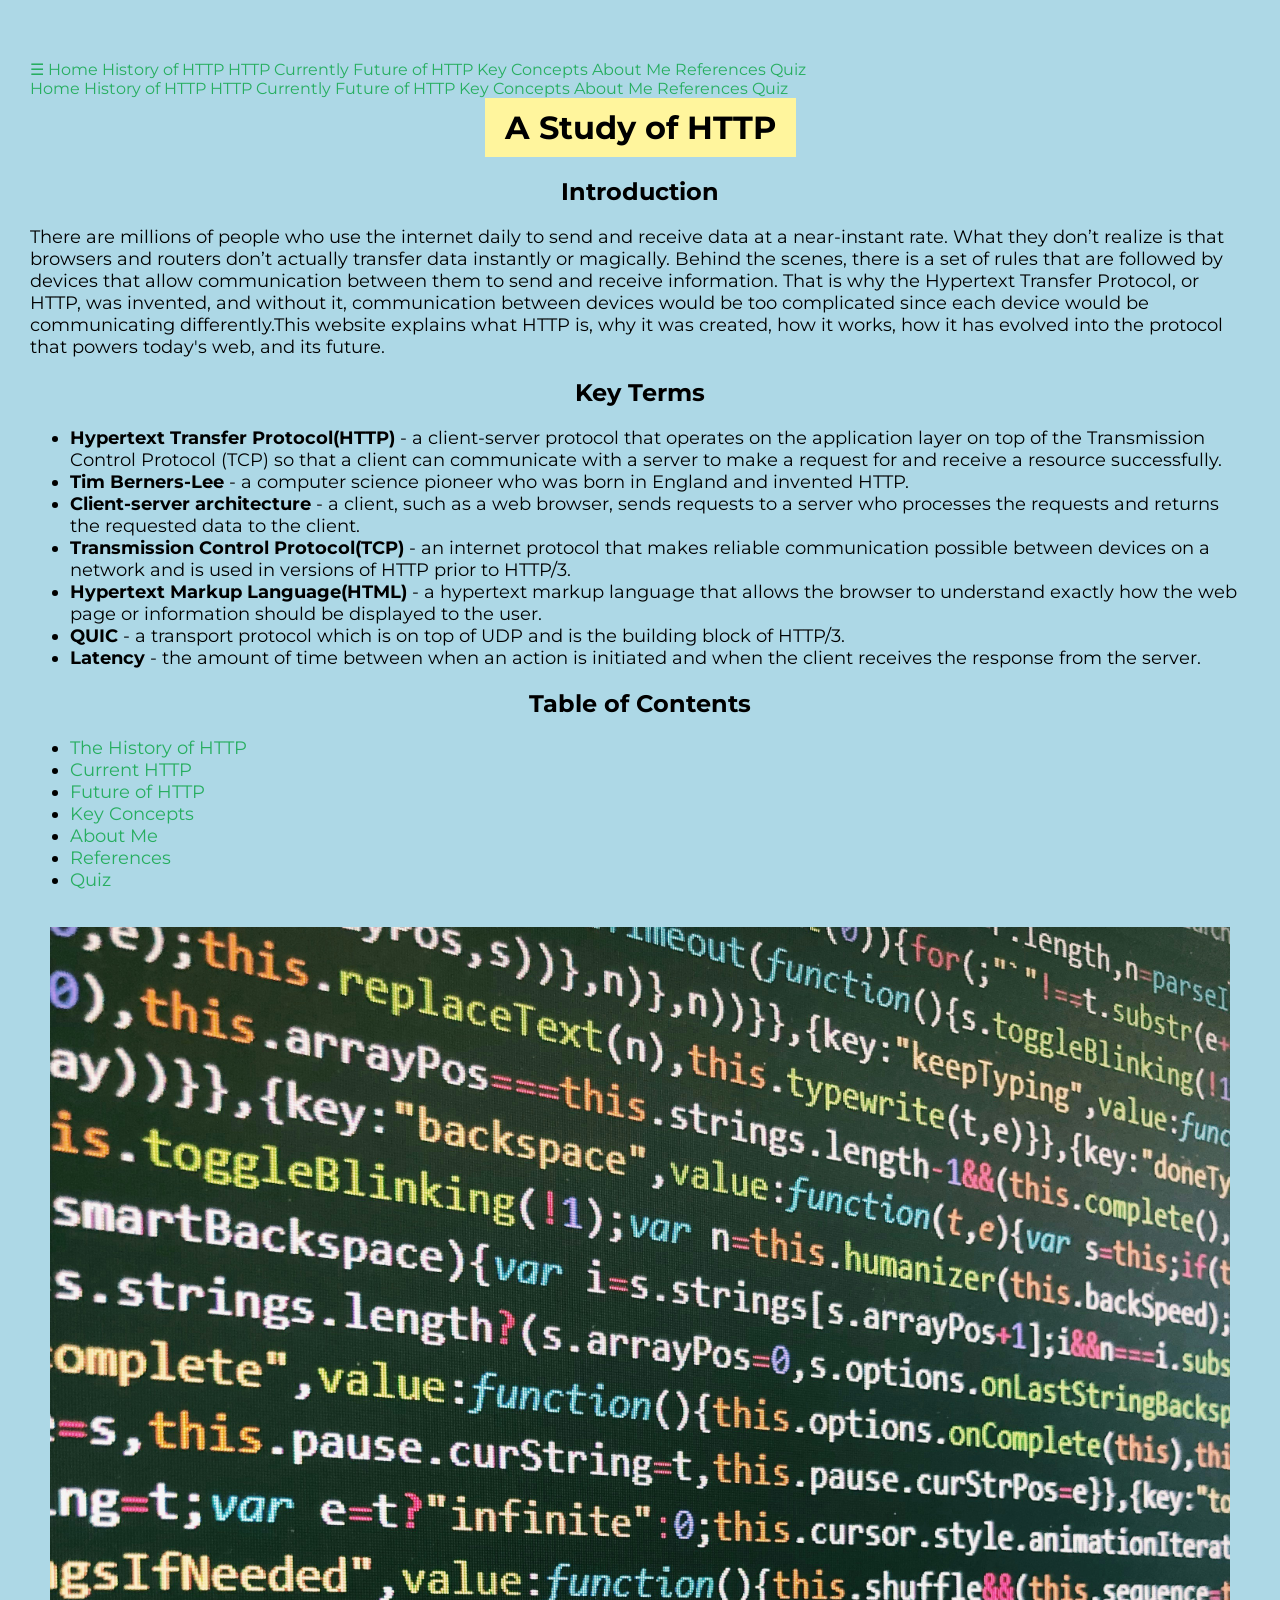
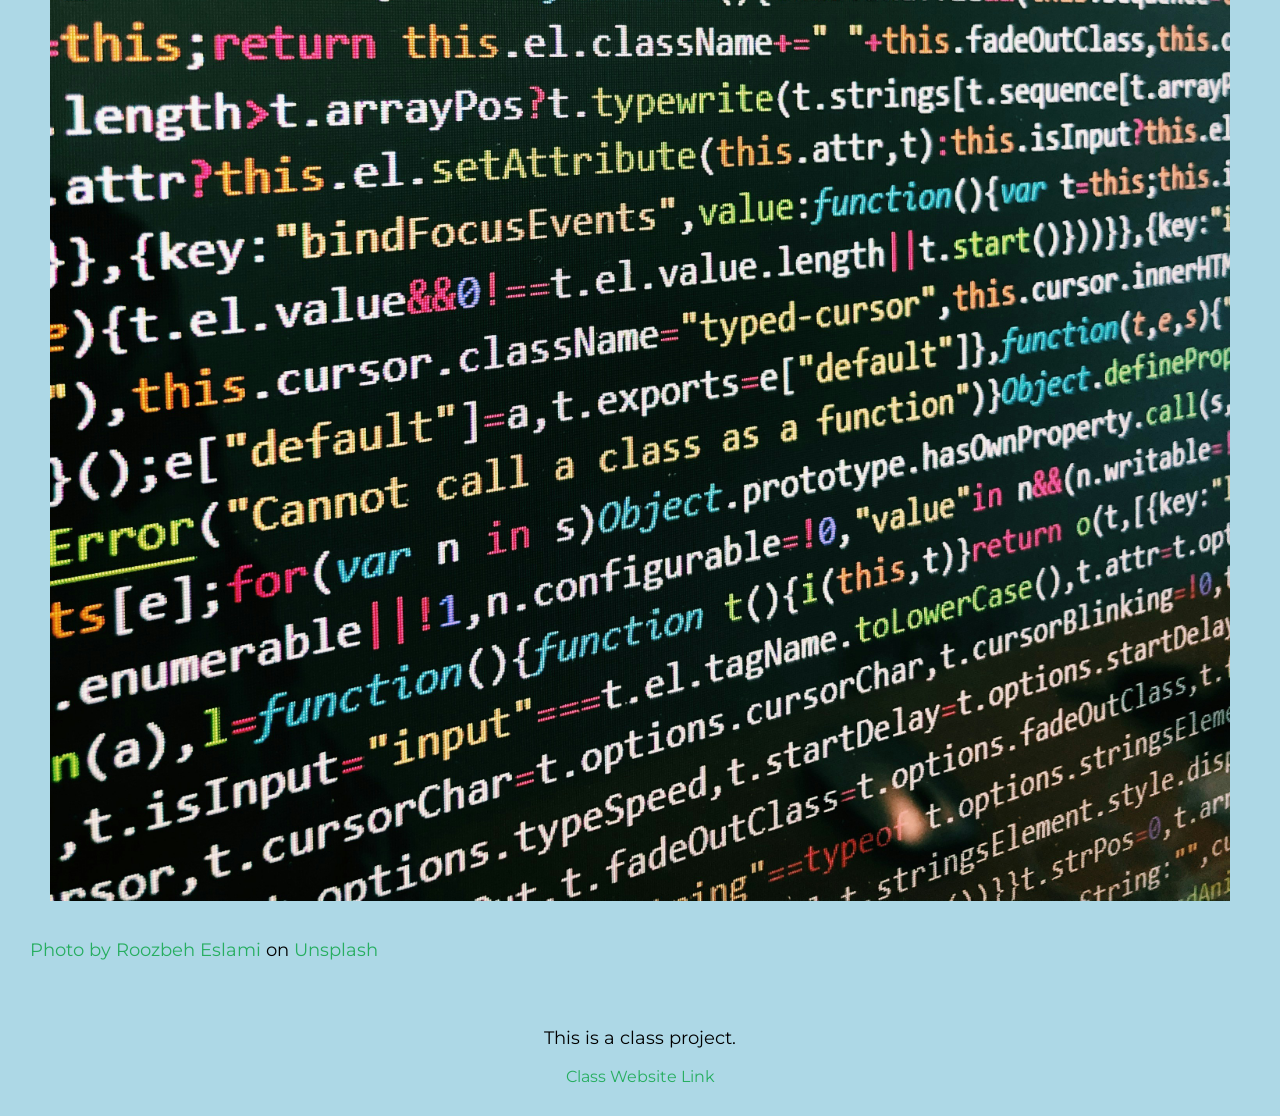
<file: index.html>
<!DOCTYPE html>
<html>
<head>
  <meta charset="utf-8">
  <meta name="viewport" content="width=device-width, initial-scale=1.0">
   <link rel="stylesheet" href="https://www.w3schools.com/w3css/5/w3.css">
  <link rel="stylesheet" href="mystyle.css">
  <link rel="stylesheet" href="https://cdnjs.cloudflare.com/ajax/libs/font-awesome/4.7.0/css/font-awesome.min.css">
  <title>Project: HTTP</title>
</head>
<body>

  <!--Navbar code adapted from W3Schools Start Page CSS Template-->
  <!--For navigation bar on top...not for mobile-->
  <div class="w3-top">
    <div class="w3-bar w3-red w3-card w3-left-align w3-large">
      <a class="w3-bar-item w3-button w3-hide-large w3-right w3-padding-large w3-hover-white w3-large" href="javascript:void(0);" onclick="myFunction()" title="Toggle Navigation Menu">&#9776;</a>
        <a href="index.html" class="w3-bar-item w3-button w3-padding-large w3-white">Home</a>
        <a href="pages/history.html" class="w3-bar-item w3-button w3-padding-large w3-hover-white w3-hide-small w3-hide-medium">History of HTTP</a>
        <a href="pages/current.html" class="w3-bar-item w3-button w3-padding-large w3-hover-white w3-hide-small w3-hide-medium">HTTP Currently</a>
        <a href="pages/future.html" class="w3-bar-item w3-button w3-padding-large w3-hover-white w3-hide-small w3-hide-medium">Future of HTTP</a>
        <a href="pages/concepts.html" class="w3-bar-item w3-button w3-padding-large w3-hover-white w3-hide-small w3-hide-medium">Key Concepts</a>
        <a href="pages/me.html" class="w3-bar-item w3-button w3-padding-large w3-hover-white w3-hide-small w3-hide-medium">About Me</a>
        <a href="pages/references.html" class="w3-bar-item w3-button w3-padding-large w3-hover-white w3-hide-small w3-hide-medium">References</a>
        <a href="pages/quiz.html" class="w3-bar-item w3-button w3-padding-large w3-hover-white w3-hide-small w3-hide-medium">Quiz</a>
    </div>

    <!--Navbar code adapted from W3Schools Start Page CSS Template-->
    <!-- for mobile-->
    <div id="navDemo" class="w3-bar-block w3-white w3-hide w3-hide-large w3-large">
      <a href="index.html" class="w3-bar-item w3-button w3-padding-large">Home</a>
      <a href="pages/history.html" class="w3-bar-item w3-button w3-padding-large">History of HTTP</a>
      <a href="pages/current.html" class="w3-bar-item w3-button w3-padding-large">HTTP Currently</a>
      <a href="pages/future.html" class="w3-bar-item w3-button w3-padding-large">Future of HTTP</a>
      <a href="pages/concepts.html" class="w3-bar-item w3-button w3-padding-large">Key Concepts</a>
      <a href="pages/me.html" class="w3-bar-item w3-button w3-padding-large">About Me</a>
      <a href="pages/references.html" class="w3-bar-item w3-button w3-padding-large">References</a>
      <a href="pages/quiz.html" class="w3-bar-item w3-button w3-padding-large">Quiz</a>
    </div>
  </div>

  <!--Grid design adapted from W3Schools Start Page CSS Template and Grid Layout example-->
  <!--Beginning of grid-->
  <div class="w3-row-padding w3-padding-64 w3-container">
    <div class="w3-content">
      <div class="w3-twothird">
        <h1>A Study of HTTP</h1>
        <h2 class="w3-padding-32">Introduction</h2>
        <p>There are millions of people who use the internet daily to send and receive data at a near-instant rate. What they don’t realize is that browsers and routers don’t actually transfer data instantly or magically. Behind the scenes, there is a set of rules that are followed by devices that allow communication between them to send and receive information. That is why the Hypertext Transfer Protocol, or HTTP, was invented, and without it, communication between devices would be too complicated since each device would be communicating differently.This website explains what HTTP is, why it was created, how it works, how it has evolved into the protocol that powers today's web, and its future.</p>
        <h2>Key Terms</h2>
        <ul>
          <li><strong>Hypertext Transfer Protocol(HTTP)</strong> - a client-server protocol that operates on the application layer on top of the Transmission Control Protocol (TCP) so that a client can communicate with a server to make a request for and receive a resource successfully.</li>
          <li><strong>Tim Berners-Lee</strong> - a computer science pioneer who was born in England and invented HTTP.</li>
          <li><strong>Client-server architecture</strong> - a client, such as a web browser, sends requests to a server who processes the requests and returns the requested data to the client.</li>
          <li><strong>Transmission Control Protocol(TCP)</strong> - an internet protocol that makes reliable communication possible between devices on a network and is used in versions of HTTP prior to HTTP/3.</li>
          <li><strong>Hypertext Markup Language(HTML)</strong> - a hypertext markup language that allows the browser to understand exactly how the web page or information should be displayed to the user.</li>
          <li><strong>QUIC</strong> - a transport protocol which is on top of UDP and is the building block of HTTP/3.</li>
           <li><strong>Latency</strong> - the amount of time between when an action is initiated and when the client receives the response from the server.</li>
        </ul>
        <h2>Table of Contents</h2>
        <ul>
          <li><a href="pages/history.html">The History of HTTP</a></li>
          <li><a href="pages/current.html">Current HTTP</a></li>
          <li><a href="pages/future.html">Future of HTTP</a></li>
           <li><a href="pages/concepts.html">Key Concepts</a></li>
          <li><a href="pages/me.html">About Me</a></li>
          <li><a href="pages/references.html">References</a></li>
          <li><a href="pages/quiz.html">Quiz</li>
        </ul>
      </div>
        
      <!--Right hand third of screen centered in portion-->
      <div class="w3-third w3-center">
        <img src="images/unsplashhtml.jpg" alt="A Picture of HTML">
        <p>Photo by <a href="https://unsplash.com/@roozbeheslami?utm_source=unsplash&utm_medium=referral&utm_content=creditCopyText">Roozbeh Eslami</a> on <a href="https://unsplash.com/photos/multicolored-text-YlVjrBkfXt8?utm_source=unsplash&utm_medium=referral&utm_content=creditCopyText">Unsplash</a></p>
      </div> 
    </div>
  </div>
  <!-- footer with a link to the class site-->
  <footer>
    <p>This is a class project.</p>
    <a href="https://ksuweb.github.io/IT3203/">Class Website Link</a>
  </footer>
  <script src="script.js"></script>
</body>
</html>
</file>
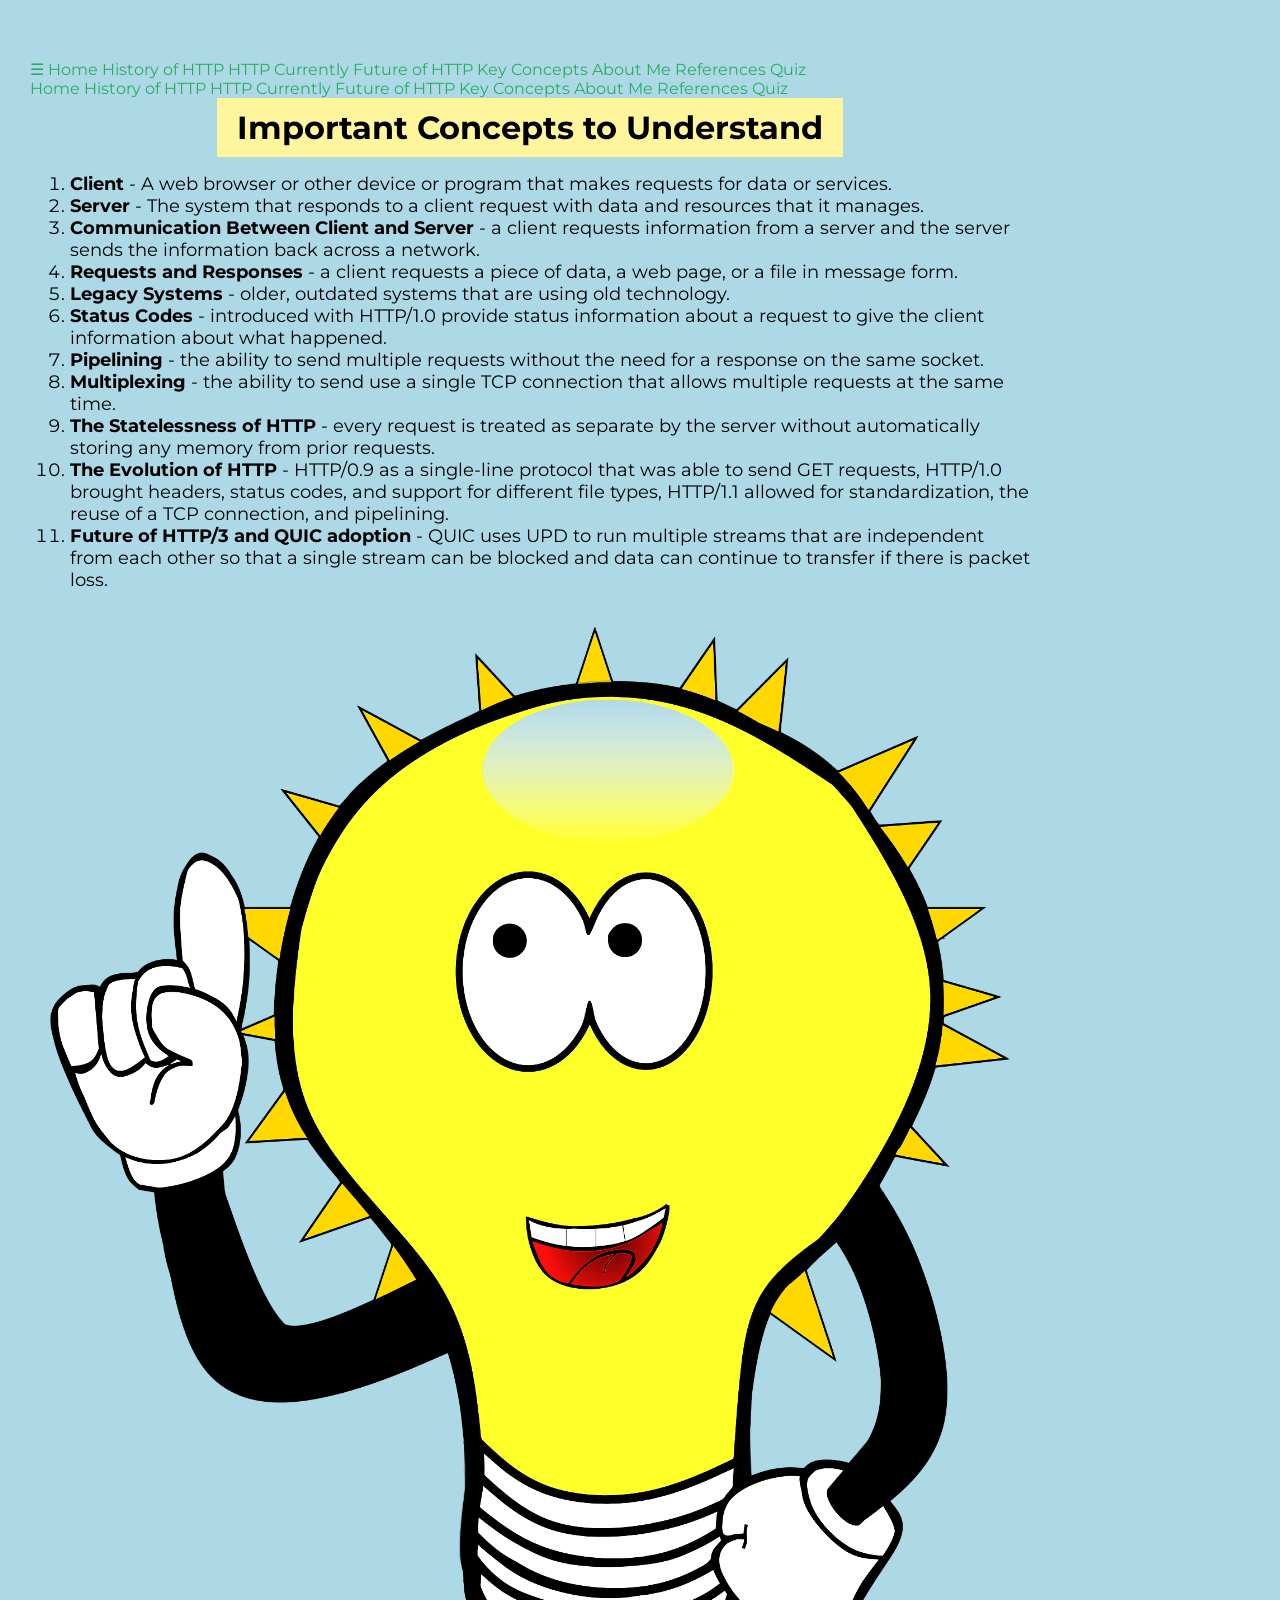
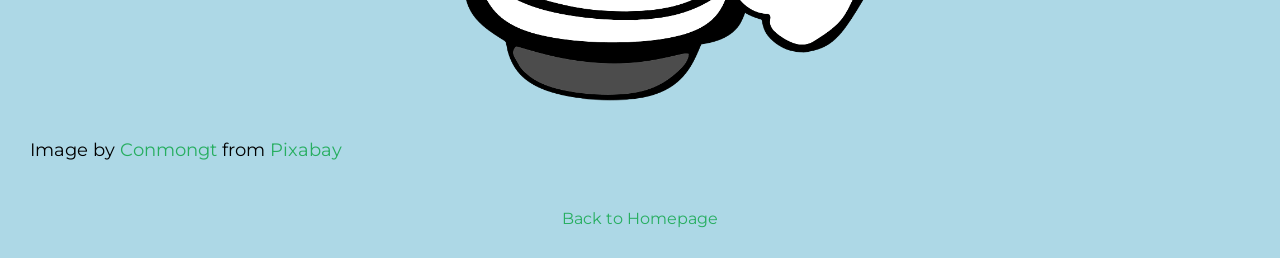
<file: pages/concepts.html>
<!DOCTYPE HTML>
<html lang="en">
<head>
  <meta charset="utf-8">
  <meta name="viewport" content="width=device-width, initial-scale=1.0">
  <link rel="stylesheet" href="https://www.w3schools.com/w3css/5/w3.css">
  <link rel="stylesheet" href="../mystyle.css">
  <title>Key Concepts</title>
</head>
<body>

<!--Navbar code adapted from W3Schools Start Page CSS Template-->
<!--For navigation bar on top...not for mobile-->
  <div class="w3-top">
    <div class="w3-bar w3-red w3-card w3-left-align w3-large">
      <a class="w3-bar-item w3-button w3-hide-large w3-right w3-padding-large w3-hover-white w3-large" href="javascript:void(0);" onclick="myFunction()" title="Toggle Navigation Menu">&#9776;</a>
        <a href="../index.html" class="w3-bar-item w3-button w3-padding-large w3-hover-white w3-hide-small w3-hide-medium">Home</a>
        <a href="history.html" class="w3-bar-item w3-button w3-padding-large w3-hover-white w3-hide-small w3-hide-medium">History of HTTP</a>
        <a href="current.html" class="w3-bar-item w3-button w3-padding-large w3-hover-white w3-hide-small w3-hide-medium">HTTP Currently</a>
        <a href="future.html" class="w3-bar-item w3-button w3-padding-large w3-hover-white w3-hide-small w3-hide-medium">Future of HTTP</a>
        <a href="concepts.html" class="w3-bar-item w3-button w3-padding-large w3-white">Key Concepts</a>
        <a href="me.html" class="w3-bar-item w3-button w3-padding-large w3-hover-white w3-hide-small w3-hide-medium">About Me</a>
        <a href="references.html" class="w3-bar-item w3-button w3-padding-large w3-hover-white w3-hide-small w3-hide-medium">References</a>
        <a href="quiz.html" class="w3-bar-item w3-button w3-padding-large w3-hover-white w3-hide-small w3-hide-medium">Quiz</a>
    </div>

    <!--Navbar code adapted from W3Schools Start Page CSS Template-->
    <!-- for mobile-->
    <div id="navDemo" class="w3-bar-block w3-white w3-hide w3-hide-large w3-large">
      <a href="../index.html" class="w3-bar-item w3-button w3-padding-large">Home</a>
      <a href="history.html" class="w3-bar-item w3-button w3-padding-large">History of HTTP</a>
      <a href="current.html" class="w3-bar-item w3-button w3-padding-large">HTTP Currently</a>
      <a href="future.html" class="w3-bar-item w3-button w3-padding-large">Future of HTTP</a>
      <a href="concepts.html" class="w3-bar-item w3-button w3-padding-large">Key Concepts</a>
      <a href="me.html" class="w3-bar-item w3-button w3-padding-large">About Me</a>
      <a href="references.html" class="w3-bar-item w3-button w3-padding-large">References</a>
      <a href="quiz.html" class="w3-bar-item w3-button w3-padding-large">Quiz</a>
    </div>
  </div>

  <!--Container for content-->
  <div class="w3-container w3-content w3-padding-64" style="max-width:1000px">
    <h1>Important Concepts to Understand</h1>
    <div class="w3-row">
      <div class="w3-twothird w3-container">
        <ol>
          <li><strong>Client</strong> - A web browser or other device or program that makes requests for data or services.</li>
          <li><strong>Server</strong> - The system that responds to a client request with data and resources that it manages.</li>
          <li><strong>Communication Between Client and Server</strong> - a client requests information from a server and the server sends the information back across a network.</li>
          <li><strong>Requests and Responses</strong> - a client requests a piece of data, a web page, or a file in message form.</li>
          <li><strong>Legacy Systems</strong> - older, outdated systems that are using old technology.</li>
          <li><strong>Status Codes</strong> - introduced with HTTP/1.0 provide status information about a request to give the client information about what happened.</li>
          <li><strong>Pipelining</strong> - the ability to send multiple requests without the need for a response on the same socket.</li>
          <li><strong>Multiplexing</strong> - the ability to send use a single TCP connection that allows multiple requests at the same time.</li>
          <li><strong>The Statelessness of HTTP</strong> - every request is treated as separate by the server without automatically storing any memory from prior requests.</li>
          <li><strong>The Evolution of HTTP</strong> - HTTP/0.9 as a single-line protocol that was able to send GET requests, HTTP/1.0 brought headers, status codes, and support for different file types, HTTP/1.1 allowed for standardization, the reuse of a TCP connection, and pipelining.</li>
          <li><strong>Future of HTTP/3 and QUIC adoption</strong> - QUIC uses UPD to run multiple streams that are independent from each other so that a single stream can be blocked and data can continue to transfer if there is packet loss.</li>
        </ol>
      </div>
      <!--column 2-->
      <div class="w3-third w3-container">
        <img src="../images/lightbulb.png" alt="A cartoon of a bright lightbulb pointing">
        <p>Image by <a href="https://pixabay.com/users/conmongt-1226108/?utm_source=link-attribution&utm_medium=referral&utm_campaign=image&utm_content=1926533">Conmongt</a> from <a href="https://pixabay.com//?utm_source=link-attribution&utm_medium=referral&utm_campaign=image&utm_content=1926533">Pixabay</a></p>      
      </div>
    </div>
  </div>
  <!-- creates footer with link to homepage-->
  <footer>
    <a href="../index.html"> Back to Homepage</a>
  </footer>
  <script src="../script.js"></script>
</body>
</html>
</file>
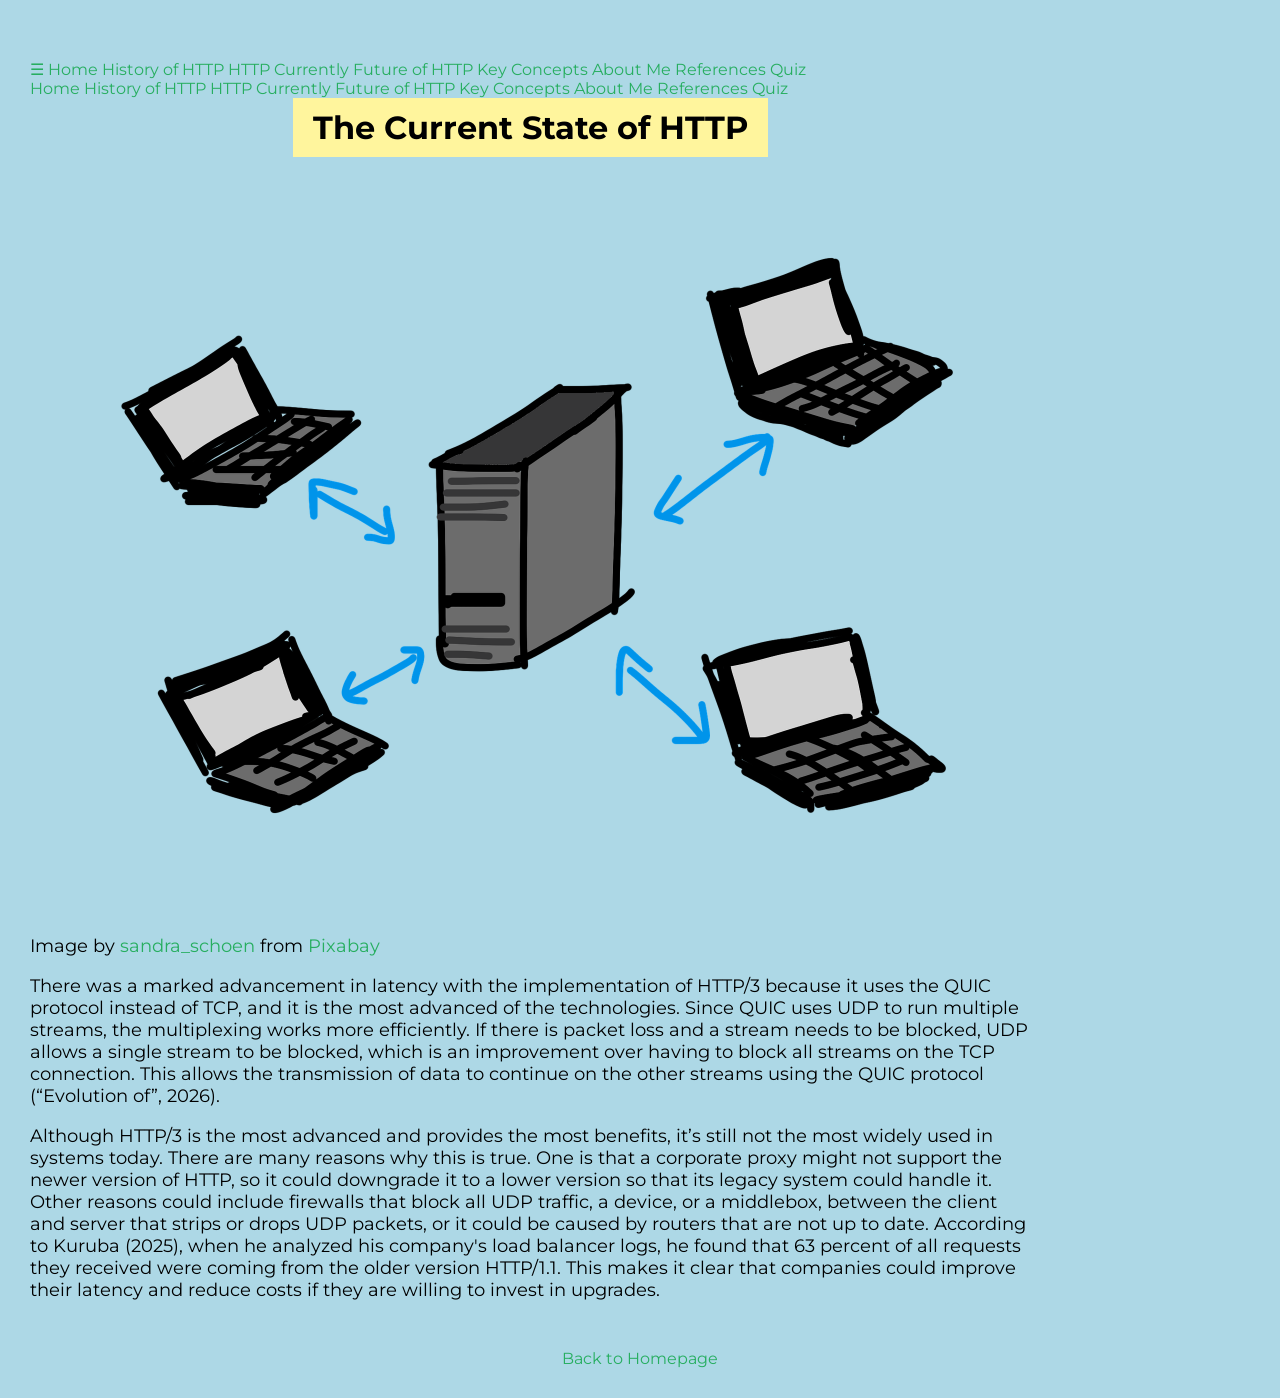
<file: pages/current.html>
<!DOCTYPE html>
<html lang="en">
<head>
  <meta charset="UTF-8">
  <meta name="viewport" content="width=device-width, initial-scale=1.0">
  <link rel="stylesheet" href="https://www.w3schools.com/w3css/5/w3.css">
  <link rel="stylesheet" href="../mystyle.css">
  <title>Current HTTP</title>
</head>
<body>

  <!--Navbar code adapted from W3Schools Start Page CSS Template-->
  <!--For navigation bar on top...not for mobile-->
  <div class="w3-top">
    <div class="w3-bar w3-red w3-card w3-left-align w3-large">
      <a class="w3-bar-item w3-button w3-hide-large w3-right w3-padding-large w3-hover-white w3-large" href="javascript:void(0);" onclick="myFunction()" title="Toggle Navigation Menu">&#9776;</a>
      <a href="../index.html" class="w3-bar-item w3-button w3-padding-large w3-hover-white w3-hide-small w3-hide-medium">Home</a>
      <a href="history.html" class="w3-bar-item w3-button w3-padding-large w3-hover-white w3-hide-small w3-hide-medium">History of HTTP</a>
      <a href="current.html" class="w3-bar-item w3-button w3-padding-large w3-white">HTTP Currently</a>
      <a href="future.html" class="w3-bar-item w3-button w3-padding-large w3-hover-white w3-hide-small w3-hide-medium">Future of HTTP</a>
      <a href="concepts.html" class="w3-bar-item w3-button w3-padding-large w3-hover-white w3-hide-small w3-hide-medium">Key Concepts</a>
      <a href="me.html" class="w3-bar-item w3-button w3-padding-large w3-hover-white w3-hide-small w3-hide-medium">About Me</a>
      <a href="references.html" class="w3-bar-item w3-button w3-padding-large w3-hover-white w3-hide-small w3-hide-medium">References</a>
      <a href="quiz.html" class="w3-bar-item w3-button w3-padding-large w3-hover-white w3-hide-small w3-hide-medium">Quiz</a>
    </div>

    <!--Navbar code adapted from W3Schools Start Page CSS Template-->
    <!-- for mobile nav bar-->
    <div id="navDemo" class="w3-bar-block w3-white w3-hide w3-hide-large w3-large">
      <a href="../index.html" class="w3-bar-item w3-button w3-padding-large">Home</a>
      <a href="history.html" class="w3-bar-item w3-button w3-padding-large">History of HTTP</a>
      <a href="current.html" class="w3-bar-item w3-button w3-padding-large">HTTP Currently</a>
      <a href="future.html" class="w3-bar-item w3-button w3-padding-large">Future of HTTP</a>
      <a href="concepts.html" class="w3-bar-item w3-button w3-padding-large">Key Concepts</a>
      <a href="me.html" class="w3-bar-item w3-button w3-padding-large">About Me</a>
      <a href="references.html" class="w3-bar-item w3-button w3-padding-large">References</a>
      <a href="quiz.html" class="w3-bar-item w3-button w3-padding-large">Quiz</a>
    </div>
  </div>
  
  <!--Container for content-->
  <div class="w3-container w3-content w3-padding-64" style="max-width:1000px">
    <h1>The Current State of HTTP</h1>
      <div class="w3-row">
        <div class="w3-third w3-container">
          <img src="../images/clientserver.png" alt="An example of Client/Server architecture">
          <p>Image by <a href="https://pixabay.com/users/sandra_schoen-53876/?utm_source=link-attribution&utm_medium=referral&utm_campaign=image&utm_content=341420">sandra_schoen</a> from <a href="https://pixabay.com//?utm_source=link-attribution&utm_medium=referral&utm_campaign=image&utm_content=341420">Pixabay</a></p>
        </div>
        <!--column 2-->
        <div class="w3-twothird w3-container">
          <p>There was a marked advancement in latency with the implementation of HTTP/3 because it uses the QUIC protocol instead of TCP, and it is the most advanced of the technologies. Since QUIC uses UDP to run multiple streams, the multiplexing works more efficiently. If there is packet loss and a stream needs to be blocked, UDP allows a single stream to be blocked, which is an improvement over having to block all streams on the TCP connection. This allows the transmission of data to continue on the other streams using the QUIC protocol (“Evolution of”, 2026).</p>
          <p>Although HTTP/3 is the most advanced and provides the most benefits, it’s still not the most widely used in systems today. There are many reasons why this is true. One is that a corporate proxy might not support the newer version of HTTP, so it could downgrade it to a lower version so that its legacy system could handle it. Other reasons could include firewalls that block all UDP traffic, a device, or a middlebox, between the client and server that strips or drops UDP packets, or it could be caused by routers that are not up to date. According to Kuruba (2025), when he analyzed his company's load balancer logs, he found that 63 percent of all requests they received were coming from the older version HTTP/1.1. This makes it clear that companies could improve their latency and reduce costs if they are willing to invest in upgrades.</p>
        </div>
      </div>
  </div>
  <!--creates a footer with a link to the homepage-->
  <footer>
    <!-- To go to index -->
    <a href="../index.html"> Back to Homepage</a>
  </footer>
  <script src="../script.js"></script>
</body>
</html>
</file>
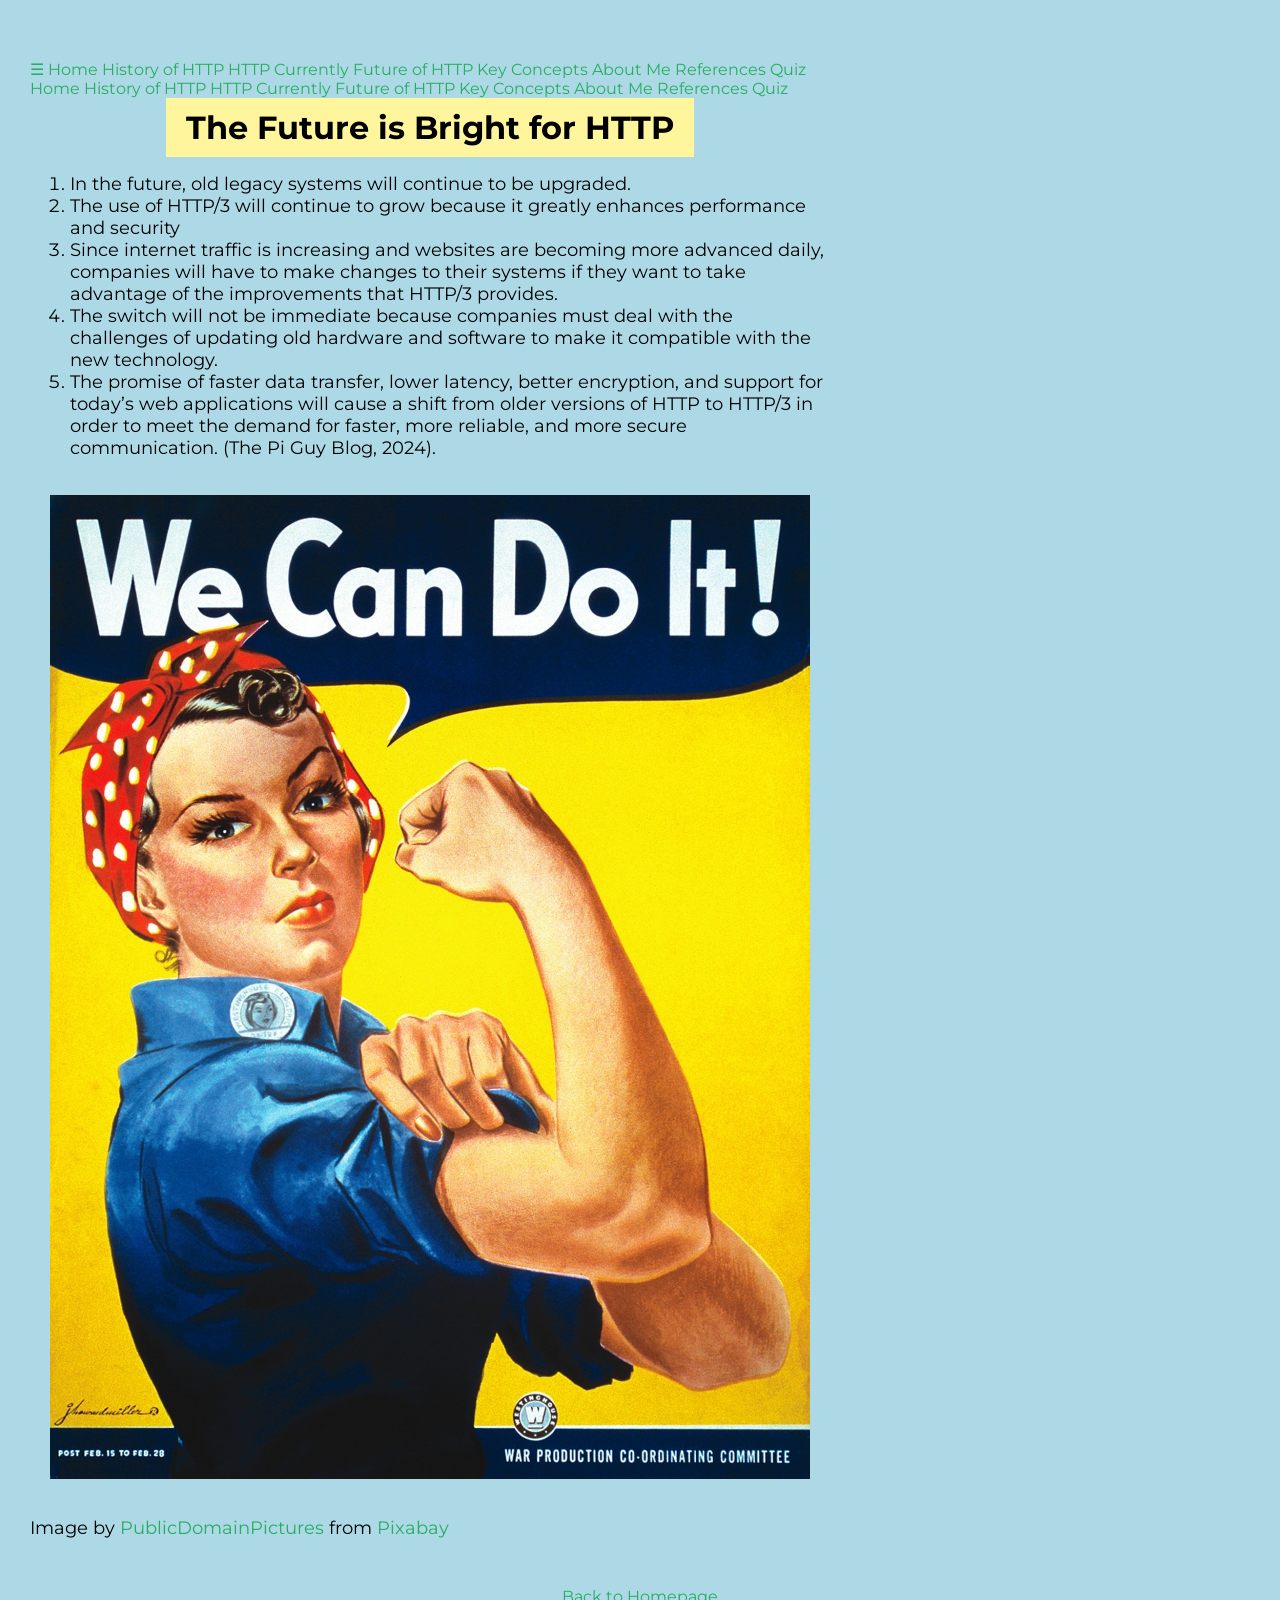
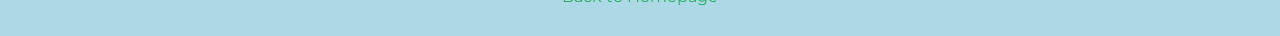
<file: pages/future.html>
<!DOCTYPE HTML>
<html lang="en">
<head>
    <meta charset="utf-8">
    <meta name="viewport" content="width=device-width, initial-scale=1.0">
    <link rel="stylesheet" href="https://www.w3schools.com/w3css/5/w3.css">
    <link rel="stylesheet" href="../mystyle.css">
    <title>Future of HTTP</title>
</head>
<body>

  <!--Navbar code adapted from W3Schools Start Page CSS Template-->
  <!--For navigation bar on top...not for mobile-->
  <div class="w3-top">
    <div class="w3-bar w3-red w3-card w3-left-align w3-large">
      <a class="w3-bar-item w3-button w3-hide-large w3-right w3-padding-large w3-hover-white w3-large" href="javascript:void(0);" onclick="myFunction()" title="Toggle Navigation Menu">&#9776;</a>
      <a href="../index.html" class="w3-bar-item w3-button w3-padding-large w3-hover-white w3-hide-small w3-hide-medium">Home</a>
      <a href="history.html" class="w3-bar-item w3-button w3-padding-large w3-hover-white w3-hide-small w3-hide-medium">History of HTTP</a>
      <a href="current.html" class="w3-bar-item w3-button w3-padding-large w3-hover-white w3-hide-small w3-hide-medium">HTTP Currently</a>
      <a href="future.html" class="w3-bar-item w3-button w3-padding-large w3-white">Future of HTTP</a>
      <a href="concepts.html" class="w3-bar-item w3-button w3-padding-large w3-hover-white w3-hide-small w3-hide-medium">Key Concepts</a>
      <a href="me.html" class="w3-bar-item w3-button w3-padding-large w3-hover-white w3-hide-small w3-hide-medium">About Me</a>
      <a href="references.html" class="w3-bar-item w3-button w3-padding-large w3-hover-white w3-hide-small w3-hide-medium">References</a>
      <a href="quiz.html" class="w3-bar-item w3-button w3-padding-large w3-hover-white w3-hide-small w3-hide-medium">Quiz</a>
    </div>

    <!--Navbar code adapted from W3Schools Start Page CSS Template-->
    <!-- for mobile nav bar-->
    <div id="navDemo" class="w3-bar-block w3-white w3-hide w3-hide-large w3-large">
      <a href="../index.html" class="w3-bar-item w3-button w3-padding-large">Home</a>
      <a href="history.html" class="w3-bar-item w3-button w3-padding-large">History of HTTP</a>
      <a href="current.html" class="w3-bar-item w3-button w3-padding-large">HTTP Currently</a>
      <a href="future.html" class="w3-bar-item w3-button w3-padding-large">Future of HTTP</a>
      <a href="concepts.html" class="w3-bar-item w3-button w3-padding-large">Key Concepts</a>
      <a href="me.html" class="w3-bar-item w3-button w3-padding-large">About Me</a>
      <a href="references.html" class="w3-bar-item w3-button w3-padding-large">References</a>
      <a href="quiz.html" class="w3-bar-item w3-button w3-padding-large">Quiz</a>
    </div>
  </div>
    
  <!--Container for content-->
  <div class="w3-container w3-content w3-padding-64" style="max-width:800px">
    <h1>The Future is Bright for HTTP</h1>
    <div class="w3-row">
      <div class="w3-twothird w3-container">
        <ol>
            <li>In the future, old legacy systems will continue to be upgraded.</li>
            <li>The use of HTTP/3 will continue to grow because it greatly enhances performance and security</li>
            <li>Since internet traffic is increasing and websites are becoming more advanced daily, companies will have to make changes to their systems if they want to take advantage of the improvements that HTTP/3 provides.</li>
            <li>The switch will not be immediate because companies must deal with the challenges of updating old hardware and software to make it compatible with the new technology.</li>
            <li>The promise of faster data transfer, lower latency, better encryption, and support for today’s web applications will cause a shift from older versions of HTTP to HTTP/3 in order to meet the demand for faster, more reliable, and more secure communication. (The Pi Guy Blog, 2024).</li>
        </ol>
      </div>
      <!--column 2-->
      <div class="w3-third w3-container">
        <img src="../images/cando.jpg" alt="Inspirational Picture">
        <p>Image by <a href="https://pixabay.com/users/publicdomainpictures-14/?utm_source=link-attribution&utm_medium=referral&utm_campaign=image&utm_content=316690">PublicDomainPictures</a> from <a href="https://pixabay.com//?utm_source=link-attribution&utm_medium=referral&utm_campaign=image&utm_content=316690">Pixabay</a></p>
      </div>
    </div>
  </div>
<!--creates a footer with link to homepage-->
  <footer>
    <!-- To go to index -->
    <a href="../index.html"> Back to Homepage</a>
  </footer>
  <script src="../script.js"></script>
</body>
</html>
</file>
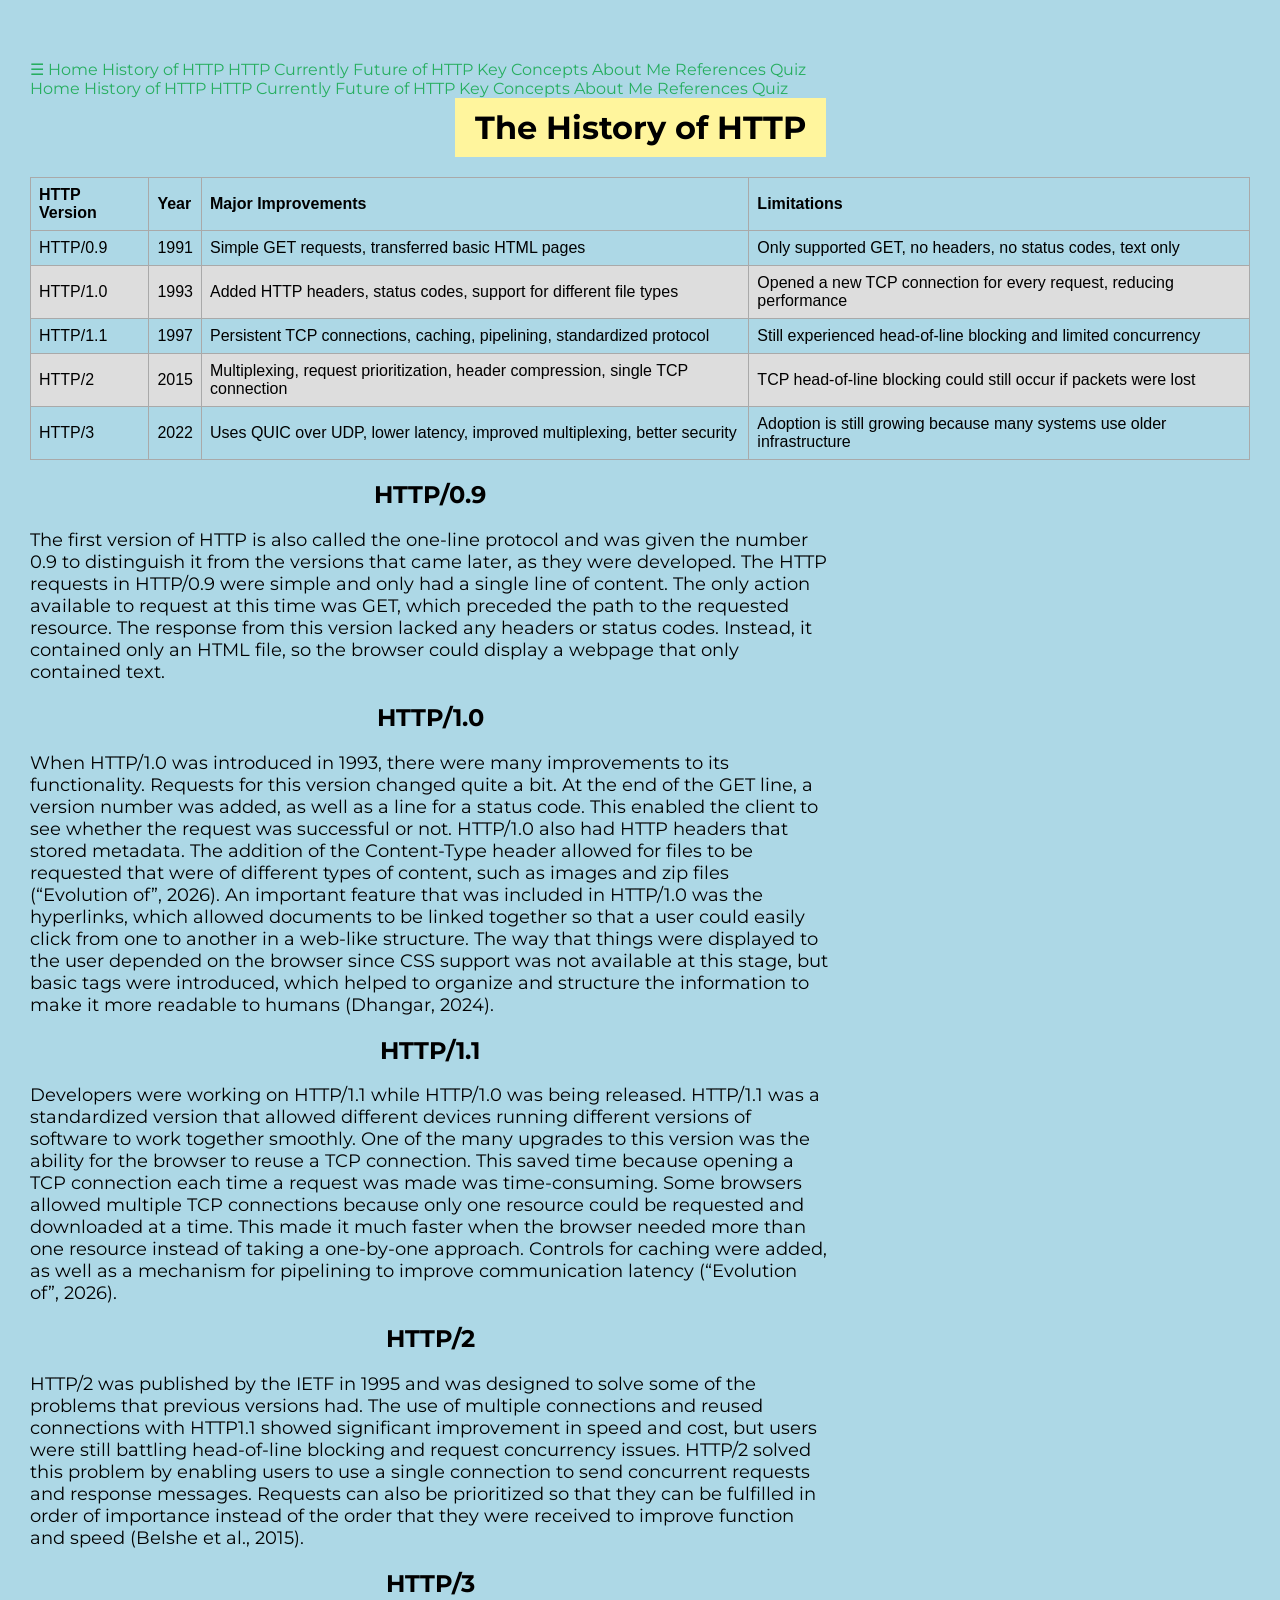
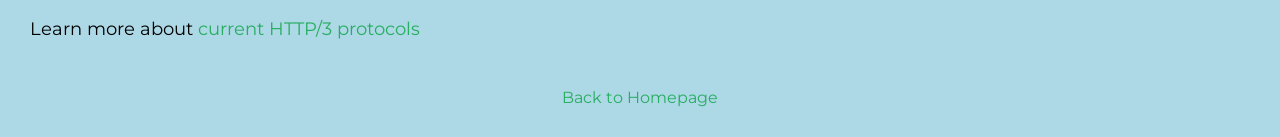
<file: pages/history.html>
<!DOCTYPE html>
<html lang ="en">
<head>
    <meta charset="UTF-8">
    <meta name="viewport" content="width=device-width, initial-scale=1.0">
    <link rel="stylesheet" href="https://www.w3schools.com/w3css/5/w3.css">
    <link rel="stylesheet" href="../mystyle.css">
    <title>The History of HTTP</title>
    <style>
      /*Table design adapted from W3Schools CSS Tables example*/
      /*Design for the table*/
      table {
        font-family: arial, sans-serif;
        border-collapse: collapse;
      }

      td, th {
        border: 1px solid #a9a9a9;
        text-align: left;
        padding: 8px;
      }
      
      /*for alternating light and dark*/
      tr:nth-child(even) {
        background-color: #dddddd;
      }
  </style>
</head>
<body>

  <!--Navbar code adapted from W3Schools Start Page CSS Template-->
  <!--For navigation bar on top...not for mobile-->
  <div class="w3-top">
    <div class="w3-bar w3-red w3-card w3-left-align w3-large">
      <a class="w3-bar-item w3-button w3-hide-large w3-right w3-padding-large w3-hover-white w3-large" href="javascript:void(0);" onclick="myFunction()" title="Toggle Navigation Menu">&#9776;</a>
      <a href="../index.html" class="w3-bar-item w3-button w3-padding-large w3-hover-white w3-hide-small w3-hide-medium">Home</a>
      <a href="history.html" class="w3-bar-item w3-button w3-padding-large w3-white">History of HTTP</a>
      <a href="current.html" class="w3-bar-item w3-button w3-padding-large w3-hover-white w3-hide-small w3-hide-medium">HTTP Currently</a>
      <a href="future.html" class="w3-bar-item w3-button w3-padding-large w3-hover-white w3-hide-small w3-hide-medium">Future of HTTP</a>
      <a href="concepts.html" class="w3-bar-item w3-button w3-padding-large w3-hover-white w3-hide-small w3-hide-medium">Key Concepts</a>
      <a href="me.html" class="w3-bar-item w3-button w3-padding-large w3-hover-white w3-hide-small w3-hide-medium">About Me</a>
      <a href="references.html" class="w3-bar-item w3-button w3-padding-large w3-hover-white w3-hide-small w3-hide-medium">References</a>
      <a href="quiz.html" class="w3-bar-item w3-button w3-padding-large w3-hover-white w3-hide-small w3-hide-medium">Quiz</a>
    </div>

    <!--Navbar code adapted from W3Schools Start Page CSS Template-->
    <!-- for mobile nav bar-->
    <div id="navDemo" class="w3-bar-block w3-white w3-hide w3-hide-large w3-large">
      <a href="../index.html" class="w3-bar-item w3-button w3-padding-large">Home</a>
      <a href="history.html" class="w3-bar-item w3-button w3-padding-large">History of HTTP</a>
      <a href="current.html" class="w3-bar-item w3-button w3-padding-large">HTTP Currently</a>
      <a href="future.html" class="w3-bar-item w3-button w3-padding-large">Future of HTTP</a>
      <a href="concepts.html" class="w3-bar-item w3-button w3-padding-large">Key Concepts</a>
      <a href="me.html" class="w3-bar-item w3-button w3-padding-large">About Me</a>
      <a href="references.html" class="w3-bar-item w3-button w3-padding-large">References</a>
      <a href="quiz.html" class="w3-bar-item w3-button w3-padding-large">Quiz</a>
    </div>
  </div>
  <h1 class="heading">The History of HTTP</h1>

  <!--Table design adapted from W3Schools CSS Tables example-->
  <!-- a table to display the history of HTTP-->
  <div class="table-container">
    <table>
      <thead>
        <tr>
          <th>HTTP Version</th>
          <th>Year</th>
          <th>Major Improvements</th>
          <th>Limitations</th>
        </tr>
      </thead>
        
      <!--body of table row by row-->
      <tbody>
        <tr>
          <td>HTTP/0.9</td> 
          <td>1991</td>
          <td>Simple GET requests, transferred basic HTML pages</td>
          <td>Only supported GET, no headers, no status codes, text only</td>
        </tr>
        <tr>
          <td>HTTP/1.0</td> 
          <td>1993</td>
          <td>Added HTTP headers, status codes, support for different file types</td>
          <td>Opened a new TCP connection for every request, reducing performance</td>
        </tr>
        <tr>
          <td>HTTP/1.1</td> 
          <td>1997</td>
          <td>Persistent TCP connections, caching, pipelining, standardized protocol</td>
          <td>Still experienced head-of-line blocking and limited concurrency</td>
        </tr>
        <tr>
          <td>HTTP/2</td> 
          <td>2015</td>
          <td>Multiplexing, request prioritization, header compression, single TCP connection</td>
          <td>TCP head-of-line blocking could still occur if packets were lost</td>
        </tr>
        <tr>
          <td>HTTP/3</td> 
          <td>2022</td>
          <td>Uses QUIC over UDP, lower latency, improved multiplexing, better security</td>
          <td>Adoption is still growing because many systems use older infrastructure</td>
        </tr>
      </tbody>
    </table>
  </div>
    <!--Container for content-->
  <div class="w3-container w3-content w3-padding-64" style="max-width:800px">
    <h2>HTTP/0.9</h2>
    <p>The first version of HTTP is also called the one-line protocol and was given the number 0.9 to distinguish it from the versions that came later, as they were developed. The HTTP requests in HTTP/0.9 were simple and only had a single line of content. The only action available to request at this time was GET, which preceded the path to the requested resource. The response from this version lacked any headers or status codes. Instead, it contained only an HTML file, so the browser could display a webpage that only contained text.</p>
    <h2>HTTP/1.0</h2>
    <p>When HTTP/1.0 was introduced in 1993, there were many improvements to its functionality. Requests for this version changed quite a bit. At the end of the GET line, a version number was added, as well as a line for a status code. This enabled the client to see whether the request was successful or not. HTTP/1.0 also had HTTP headers that stored metadata. The addition of the Content-Type header allowed for files to be requested that were of different types of content, such as images and zip files (“Evolution of”, 2026). An important feature that was included in HTTP/1.0 was the hyperlinks, which allowed documents to be linked together so that a user could easily click from one to another in a web-like structure. The way that things were displayed to the user depended on the browser since CSS support was not available at this stage, but basic tags were introduced, which helped to organize and structure the information to make it more readable to humans (Dhangar, 2024).</p>
    <h2>HTTP/1.1</h2>
    <p>Developers were working on HTTP/1.1 while HTTP/1.0 was being released. HTTP/1.1 was a standardized version that allowed different devices running different versions of software to work together smoothly. One of the many upgrades to this version was the ability for the browser to reuse a TCP connection. This saved time because opening a TCP connection each time a request was made was time-consuming. Some browsers allowed multiple TCP connections because only one resource could be requested and downloaded at a time. This made it much faster when the browser needed more than one resource instead of taking a one-by-one approach. Controls for caching were added, as well as a mechanism for pipelining to improve communication latency (“Evolution of”, 2026).</p>
    <h2>HTTP/2</h2> 
    <p>HTTP/2 was published by the IETF in 1995 and was designed to solve some of the problems that previous versions had. The use of multiple connections and reused connections with HTTP1.1 showed significant improvement in speed and cost, but users were still battling head-of-line blocking and request concurrency issues. HTTP/2 solved this problem by enabling users to use a single connection to send concurrent requests and response messages. Requests can also be prioritized so that they can be fulfilled in order of importance instead of the order that they were received to improve function and speed (Belshe et al., 2015).</p>
    <h2>HTTP/3</h2>
    <p>Learn more about <a href="current.html">current HTTP/3 protocols</a></p>
  </div>
  <!--creates a footer with link to homepage-->
  <footer>
     <!-- To go to index -->
     <a href="../index.html"> Back to Homepage</a>
  </footer>
  <script src="../script.js"></script>
</body>
</html>
</file>
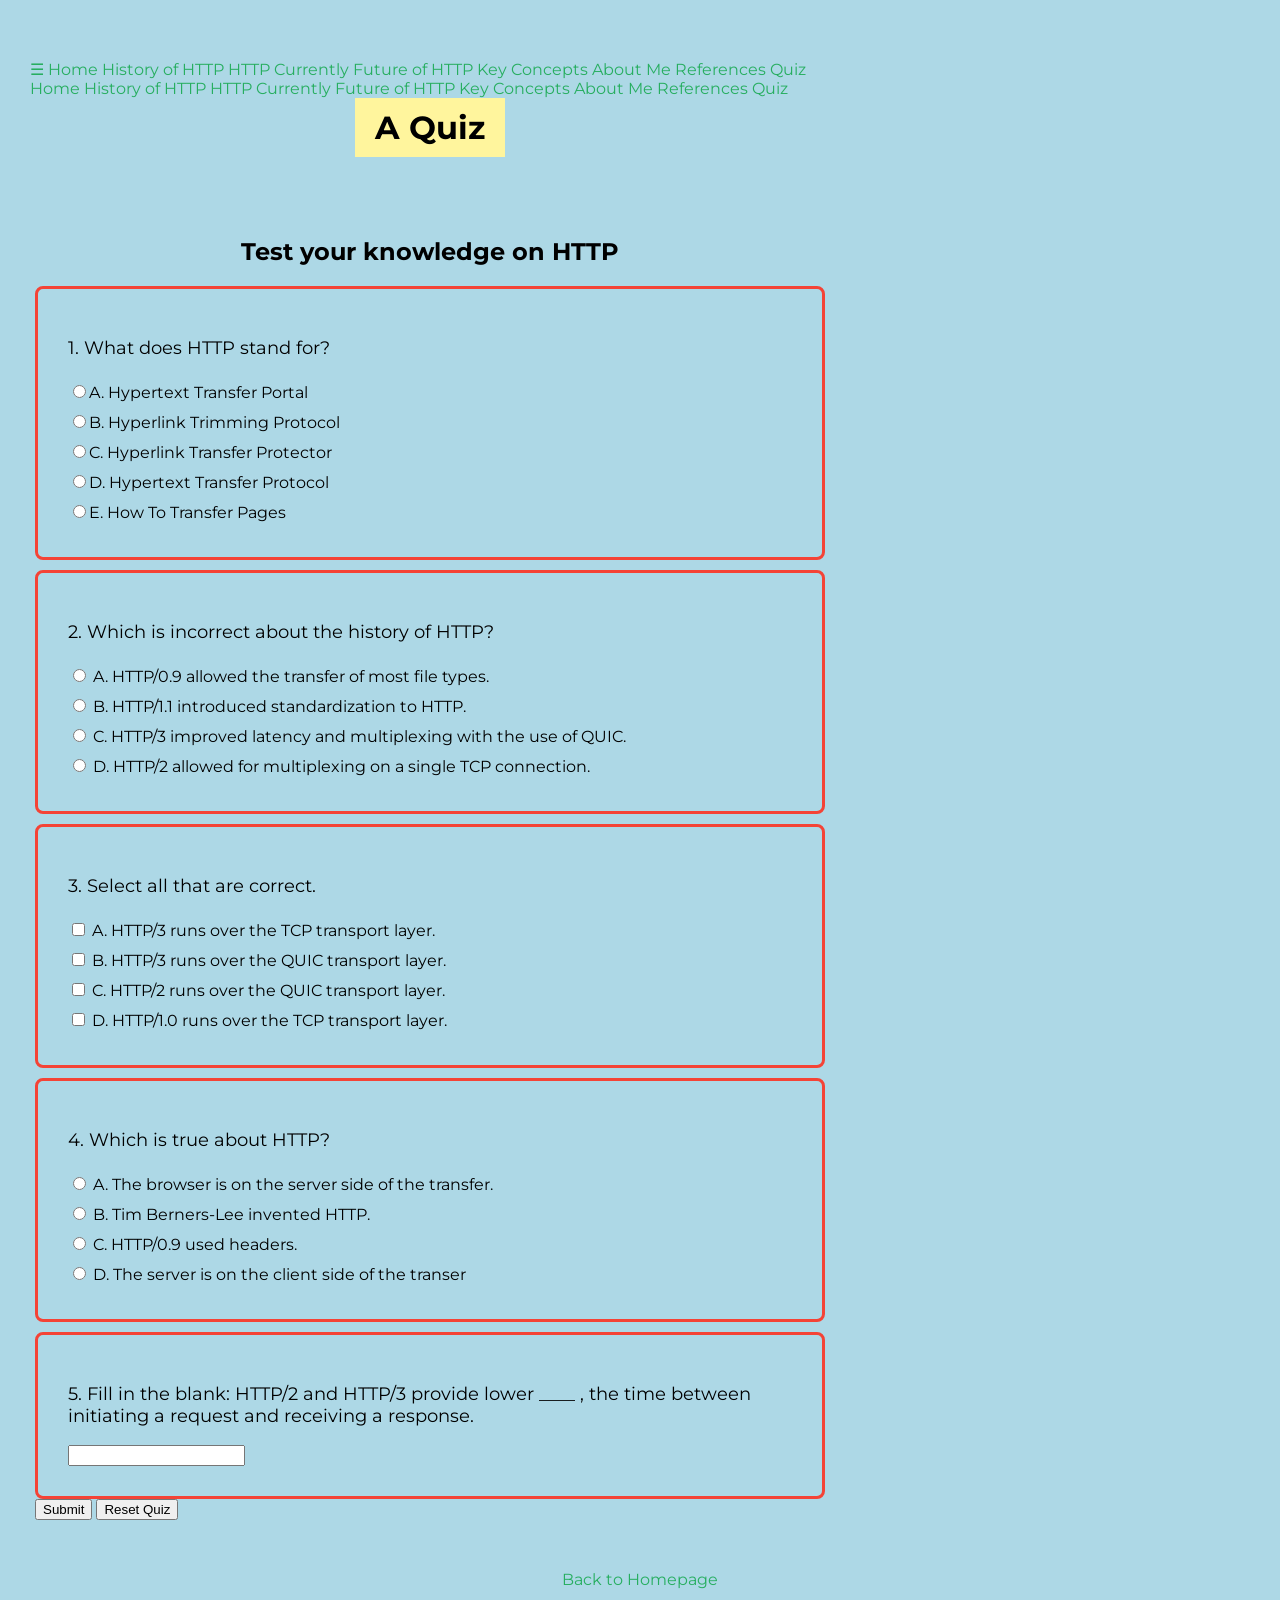
<file: pages/quiz.html>
<!DOCTYPE html>
<html lang="en">
<head>
  <meta charset="UTF-8">
  <meta name="viewport" content="width=device-width, initial-scale=1.0">
  <link rel="stylesheet" href="https://www.w3schools.com/w3css/5/w3.css">
  <link rel="stylesheet" href="../mystyle.css">
  <title>Quiz</title>
</head>
<body>

  <!--Navbar code adapted from W3Schools Start Page CSS Template-->
  <!--For navigation bar on top...not for mobile-->
  <div class="w3-top">
    <div class="w3-bar w3-red w3-card w3-left-align w3-large">
      <a class="w3-bar-item w3-button w3-hide-large w3-right w3-padding-large w3-hover-white w3-large" href="javascript:void(0);" onclick="myFunction()" title="Toggle Navigation Menu">&#9776;</a>
      <a href="../index.html" class="w3-bar-item w3-button w3-padding-large w3-hover-white w3-hide-small w3-hide-medium">Home</a>
      <a href="history.html" class="w3-bar-item w3-button w3-padding-large w3-hover-white w3-hide-small w3-hide-medium">History of HTTP</a>
      <a href="current.html" class="w3-bar-item w3-button w3-padding-large w3-hover-white w3-hide-small w3-hide-medium">HTTP Currently</a>
      <a href="future.html" class="w3-bar-item w3-button w3-padding-large w3-hover-white w3-hide-small w3-hide-medium">Future of HTTP</a>
      <a href="concepts.html" class="w3-bar-item w3-button w3-padding-large w3-hover-white w3-hide-small w3-hide-medium">Key Concepts</a>
      <a href="me.html" class="w3-bar-item w3-button w3-padding-large w3-hover-white w3-hide-small w3-hide-medium">About Me</a>
      <a href="references.html" class="w3-bar-item w3-button w3-padding-large w3-hover-white w3-hide-small w3-hide-medium">References</a>
      <a href="quiz.html" class="w3-bar-item w3-button w3-padding-large w3-white">Quiz</a>
    </div>

    <!--Navbar code adapted from W3Schools Start Page CSS Template-->
    <!-- for mobile nav bar-->
    <div id="navDemo" class="w3-bar-block w3-white w3-hide w3-hide-large w3-large">
      <a href="../index.html" class="w3-bar-item w3-button w3-padding-large">Home</a>
      <a href="history.html" class="w3-bar-item w3-button w3-padding-large">History of HTTP</a>
      <a href="current.html" class="w3-bar-item w3-button w3-padding-large">HTTP Currently</a>
      <a href="future.html" class="w3-bar-item w3-button w3-padding-large">Future of HTTP</a>
      <a href="concepts.html" class="w3-bar-item w3-button w3-padding-large">Key Concepts</a>
      <a href="me.html" class="w3-bar-item w3-button w3-padding-large">About Me</a>
      <a href="references.html" class="w3-bar-item w3-button w3-padding-large">References</a>
      <a href="quiz.html" class="w3-bar-item w3-button w3-padding-large">Quiz</a>
    </div>
  </div>

  <!--Container for content-->
  <div class="w3-container w3-content w3-padding-64" style="max-width:800px">
    <h1>A Quiz</h1>
  <div class="quiz-container">
        <header>
            <h2>Test your knowledge on HTTP</h2>
        </header>
<!-- REFERENCE -->
<!-- Title: The Birth of The World Wide Web -->
<!-- Author: Reece Woodard -->
<!-- Date Accessed: July 7, 2026 -->
<!-- Availability: https://reecewoodard.github.io/IT3203/quiz.html -->
<!-- I used this code as a reference for the design of the quiz on this page. I modified it in this section -->
<!-- by changing the questions and the way they are layed out to improve readability. Javascript also modified and explained in js file--> 
        <section>
            <form id="quizForm">
                <div class="question-block">
                    <p>1. What does HTTP stand for?</p>
                    <label><input type="radio" name="q1" value="a">A. Hypertext Transfer Portal<br></label>
                    <label><input type="radio" name="q1" value="b">B. Hyperlink Trimming Protocol<br></label>
                    <label><input type="radio" name="q1" value="c">C. Hyperlink Transfer Protector<br></label>
                    <label><input type="radio" name="q1" value="d">D. Hypertext Transfer Protocol<br></label>
                    <label><input type="radio" name="q1" value="e">E. How To Transfer Pages</label>
                </div>

                <div class="question-block">
                    <p>2. Which is incorrect about the history of HTTP?</p>
                    <label><input type="radio" name="q2" value="a"> A. HTTP/0.9 allowed the transfer of most file types.<br></label>
                    <label><input type="radio" name="q2" value="b"> B. HTTP/1.1 introduced standardization to HTTP.<br></label>
                    <label><input type="radio" name="q2" value="c"> C. HTTP/3 improved latency and multiplexing with the use of QUIC.<br></label>
                    <label><input type="radio" name="q2" value="d"> D. HTTP/2 allowed for multiplexing on a single TCP connection.</label>
                </div>

                <div class="question-block">
                    <p>3. Select all that are correct.</p>
                    <label><input type="checkbox" name="q3" value="a"> A. HTTP/3 runs over the TCP transport layer.<br></label>
                    <label><input type="checkbox" name="q3" value="b"> B. HTTP/3 runs over the QUIC transport layer.<br></label>
                    <label><input type="checkbox" name="q3" value="c"> C. HTTP/2 runs over the QUIC transport layer.<br></label>
                    <label><input type="checkbox" name="q3" value="d"> D. HTTP/1.0 runs over the TCP transport layer.</label>
                </div>

                <div class="question-block">
                    <p>4. Which is true about HTTP?</p>
                    <label><input type="radio" name="q4" value="a"> A. The browser is on the server side of the transfer.<br></label>
                    <label><input type="radio" name="q4" value="b"> B. Tim Berners-Lee invented HTTP.<br></label>
                    <label><input type="radio" name="q4" value="c"> C. HTTP/0.9 used headers.<br></label>
                    <label><input type="radio" name="q4" value="d"> D. The server is on the client side of the transer</label>
                </div>

                <div class="question-block">
                    <p>5. Fill in the blank: HTTP/2 and HTTP/3 provide lower ____ , the time between initiating a request and receiving a response.</p>
                    <input type="text" name="q5">
                </div>

              <!--makes a button that calls the function gradeQuiz() in the js file.-->
                <button type="button" onclick="gradeQuiz(event)">Submit</button>
              <!--creates a button that resets the quiz-->
                <button type="reset" onclick="clearResults()">Reset Quiz</button>
            </form>
            <!-- this is where the results go-->
            <div id="result"></div>
        </section>
    </div>
  </div>
  <!--creates footer with a link to the homepage-->
  <footer>
    <!-- To go to index -->
    <a href="../index.html"> Back to Homepage</a>
  </footer>
  <script src="../script.js"></script>
</body>
</html>
</file>
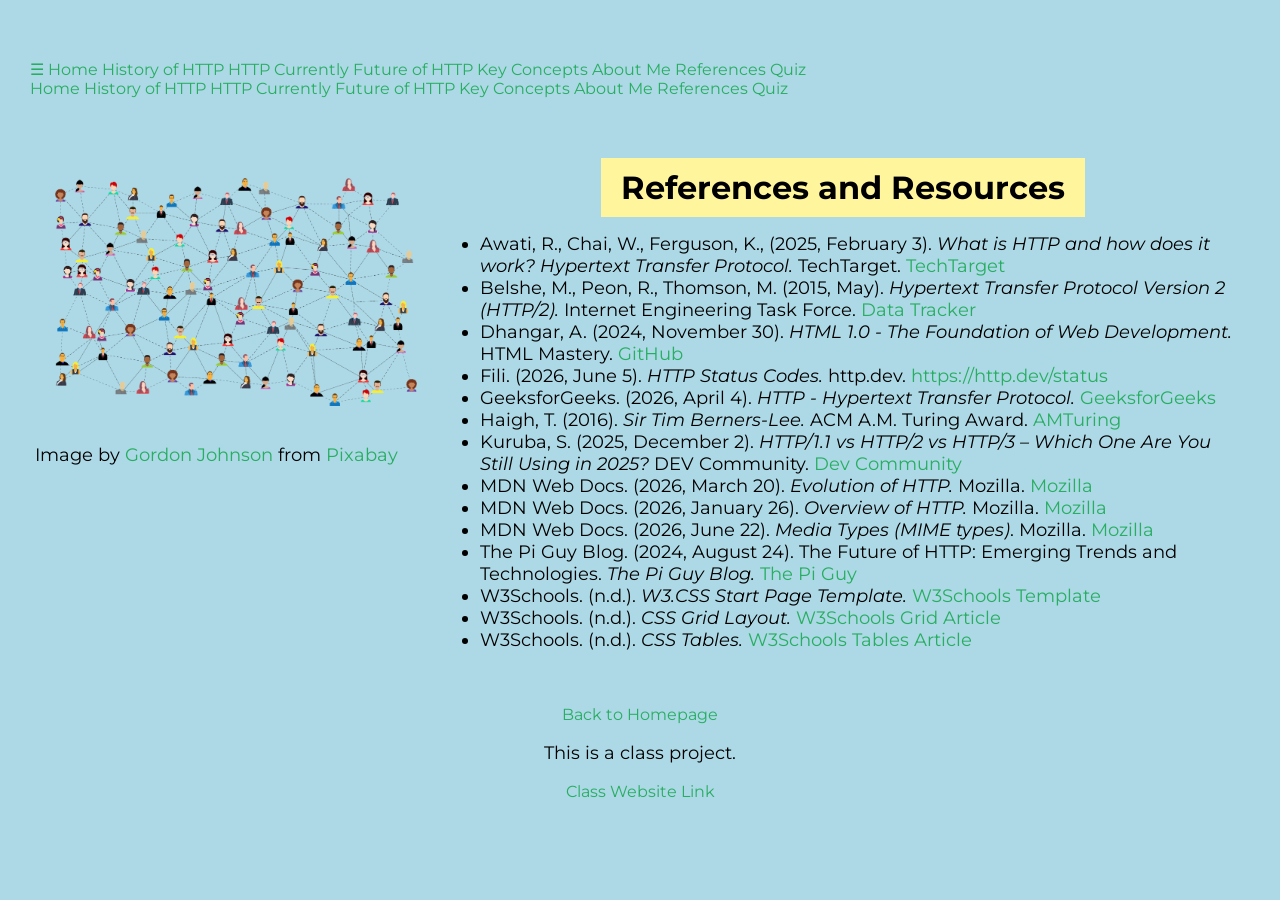
<file: pages/references.html>
<!DOCTYPE HTML>
<html lang="en">
<head>
  <meta charset="utf-8">
  <meta name="viewport" content="width=device-width, initial-scale=1.0">
  <link rel="stylesheet" href="https://www.w3schools.com/w3css/5/w3.css">
  <link rel="stylesheet" href="../mystyle.css">
<title>References</title>
</head>
<body>
  
  <!--Navbar code adapted from W3Schools Start Page CSS Template-->
  <!--For navigation bar on top -->
  <div class="w3-top">
    <div class="w3-bar w3-red w3-card w3-left-align w3-large">
      <a class="w3-bar-item w3-button w3-hide-large w3-right w3-padding-large w3-hover-white w3-large" href="javascript:void(0);" onclick="myFunction()" title="Toggle Navigation Menu">&#9776;</a>
      <a href="../index.html" class="w3-bar-item w3-button w3-padding-large w3-hover-white w3-hide-small w3-hide-medium">Home</a>
      <a href="history.html" class="w3-bar-item w3-button w3-padding-large w3-hover-white w3-hide-small w3-hide-medium">History of HTTP</a>
      <a href="current.html" class="w3-bar-item w3-button w3-padding-large w3-hover-white w3-hide-small w3-hide-medium">HTTP Currently</a>
      <a href="future.html" class="w3-bar-item w3-button w3-padding-large w3-hover-white w3-hide-small w3-hide-medium">Future of HTTP</a>
      <a href="concepts.html" class="w3-bar-item w3-button w3-padding-large w3-hover-white w3-hide-small w3-hide-medium">Key Concepts</a>
      <a href="me.html" class="w3-bar-item w3-button w3-padding-large w3-hover-white w3-hide-small w3-hide-medium">About Me</a>
      <a href="references.html" class="w3-bar-item w3-button w3-padding-large w3-white">References</a>
      <a href="quiz.html" class="w3-bar-item w3-button w3-padding-large w3-hover-white w3-hide-small w3-hide-medium">Quiz</a>
    </div>

    <!--Navbar code adapted from W3Schools Start Page CSS Template-->
    <!-- for mobile nav bar hidden on all screens that aren't small -->
    <div id="navDemo" class="w3-bar-block w3-white w3-hide w3-hide-large w3-large">
      <a href="../index.html" class="w3-bar-item w3-button w3-padding-large">Home</a>
      <a href="history.html" class="w3-bar-item w3-button w3-padding-large">History of HTTP</a>
      <a href="current.html" class="w3-bar-item w3-button w3-padding-large">HTTP Currently</a>
      <a href="future.html" class="w3-bar-item w3-button w3-padding-large">Future of HTTP</a>
      <a href="concepts.html" class="w3-bar-item w3-button w3-padding-large">Key Concepts</a>
      <a href="me.html" class="w3-bar-item w3-button w3-padding-large">About Me</a>
      <a href="references.html" class="w3-bar-item w3-button w3-padding-large">References</a>
      <a href="quiz.html" class="w3-bar-item w3-button w3-padding-large">Quiz</a>
    </div>
  </div>
  
  <!--middle left portion of container that contains an image-->
  <div class="container">
    <div class="image">
      <img src="../images/people.png" alt="A Picture of People Connected">
      <p>Image by <a href="https://pixabay.com/users/gdj-1086657/?utm_source=link-attribution&utm_medium=referral&utm_campaign=image&utm_content=3846597">Gordon Johnson</a> from <a href="https://pixabay.com//?utm_source=link-attribution&utm_medium=referral&utm_campaign=image&utm_content=3846597">Pixabay</a></p>
    </div>
    
    <!--middle right-->
    <div class="content">
      <h1>References and Resources</h1>
      <ul>
        <li>Awati, R., Chai, W., Ferguson, K., (2025, February 3). <i>What is HTTP and how does it work? Hypertext Transfer Protocol.</i> TechTarget. <a href="https://www.techtarget.com/whatis/definition/HTTP-Hypertext-Transfer-Protocol">TechTarget</a></li>
        <li>Belshe, M., Peon, R., Thomson, M. (2015, May). <i>Hypertext Transfer Protocol Version 2 (HTTP/2).</i> Internet Engineering Task Force. <a href="https://datatracker.ietf.org/doc/html/rfc7540#page-4">Data Tracker</a></li>
        <li>Dhangar, A. (2024, November 30). <i>HTML 1.0 - The Foundation of Web Development.</i> HTML Mastery. <a href="https://html-mastery.github.io/version/html-1/">GitHub</a></li>
        <li>Fili. (2026, June 5). <i>HTTP Status Codes.</i> http.dev. <a href="https://http.dev/status">https://http.dev/status</a></li>
        <li>GeeksforGeeks. (2026, April 4). <i>HTTP - Hypertext Transfer Protocol.</i> <a href="https://www.geeksforgeeks.org/blogs/http-full-form/">GeeksforGeeks</a></li>
        <li>Haigh, T. (2016). <i>Sir Tim Berners-Lee.</i> ACM A.M. Turing Award. <a href="https://amturing.acm.org/award_winners/berners-lee_8087960.cfm">AMTuring</a></li>
        <li>Kuruba, S. (2025, December 2). <i>HTTP/1.1 vs HTTP/2 vs HTTP/3 – Which One Are You Still Using in 2025?</i> DEV Community. <a href="https://dev.to/sreekanth_kuruba_91721e5d/http11-vs-http2-vs-http3-which-one-are-you-still-using-in-2025-4aah">Dev Community</a></li>
        <li>MDN Web Docs. (2026, March 20). <i>Evolution of HTTP.</i> Mozilla. <a href="https://developer.mozilla.org/en-US/docs/Web/HTTP/Guides/Evolution_of_HTTP">Mozilla</a></li>
        <li>MDN Web Docs. (2026, January 26). <i>Overview of HTTP.</i> Mozilla. <a href="https://developer.mozilla.org/en-US/docs/Web/HTTP/Guides/Overview">Mozilla</a></li>
        <li>MDN Web Docs. (2026, June 22). <i>Media Types (MIME types)</i>. Mozilla. <a href="https://developer.mozilla.org/en-US/docs/Web/HTTP/Guides/MIME_types">Mozilla</a></li>
        <li>The Pi Guy Blog. (2024, August 24). The Future of HTTP: Emerging Trends and Technologies. <i>The Pi Guy Blog.</i> <a href="https://the-pi-guy.com/blog/the_future_of_http_emerging_trends_and_technologies/">The Pi Guy</a></li>
        <li>W3Schools. (n.d.). <i>W3.CSS Start Page Template.</i> <a href="https://www.w3schools.com/w3css/tryw3css_templates_start_page.htm">W3Schools Template</a></li>
        <li>W3Schools. (n.d.). <i>CSS Grid Layout.</i> <a href="https://www.w3schools.com/css/css_grid.asp">W3Schools Grid Article</a></li>
        <li>W3Schools. (n.d.). <i>CSS Tables.</i> <a href="https://www.w3schools.com/css/css_table.asp">W3Schools Tables Article</a></li>
      </ul>
    </div>
  </div>
  <!--bottom portion creates a footer with a link to class site-->
  <footer>
    <!-- To go to index -->
    <a href="../index.html"> Back to Homepage<br></a>
    <p>This is a class project.</p>
    <a href="https://ksuweb.github.io/IT3203/">Class Website Link</a>
  </footer>
  <script src="../script.js"></script>
  
</body>
</html>
</file>
<file: mystyle.css>
@import url('https://fonts.googleapis.com/css2?family=Montserrat:ital,wght@0,100..900;1,100..900&family=Noto+Sans+KR:wght@100..900&display=swap');
@import url('https://cdnjs.cloudflare.com/ajax/libs/font-awesome/6.5.1/css/all.min.css');
/*So that all the pages start with the same general layout designing for mobile first*/
body {
  margin: 0;
  padding-top: 60px;
  padding-right: 10px;
  padding-left: 10px;
  background-color: lightblue;
  font-family: 'Montserrat', sans-serif;
}
footer {
  grid-area: footer;
  text-align: center;
  padding: 30px;
}
/*Instructions on where w3-top is for the navbar*/
.w3-top {
  top: 0;
  left: 0;
  right: 0;
  z-index: 1000;
}
/*Grid design adapted from W3Schools Start Page CSS Template and Grid Layout example*/
/* layout for container to act as a grid*/
.container {
  display: grid;
  grid-template-areas:
    "image" 
    "content"
    "footer";
  grid-template-columns: 1fr;
  gap: 3px;
  background-color: transparent;
  padding: 5px;
  padding-top: 60px;
}
 /*For the links*/
a {
  color: #27ae60;
  text-decoration: none;
  transition: color 0.3s ease;
}
/*to make link underlined and change color.*/
a:hover, a:focus {
  color: #1e8449;
  text-decoration: underline;
}
/*To style all h1 headings */
h1 {
  text-align: center;
  background-color: #fff59d;
  width: fit-content;
  margin: 0 auto;
  padding: 10px 20px;
}
/*to center h2*/
h2 {
  text-align: center;
}
/*for spacing heading below table*/
h1.heading {
  margin-bottom: 20px;
}
/* to link areas*/
.image {
  grid-area: image;
}
.content {
  grid-area: content;
}
.footer {
  grid-area: footer;
  text-align: center;
}
/*To make sure pictures display correctly*/
.image img,
.w3-third img {
  display: block;
  margin-left: auto;
  margin-right: auto;
  padding: 20px;
  max-width: 100%;
  height: auto;
  box-sizing: border-box;
}
/*for table container so table fits*/
.table-container {
  width: 100%;
  overflow-x: auto;
}
/*for quiz container*/
.quiz-container {
  padding: 5px;
  padding-top: 60px;
  padding-bottom: 20px;
  background-color: transparent;
}
table {
  width: 100%;
  margin: 0 auto;
}

/*This will style the question blocks for the quiz*/
/*to give them color and make sure the boxes don't touch*/
.question-block {
  background-color: #f9f9f9;
  border: 3px solid #f44336;
  padding: 30px;
  margin-top: 10px;
  border-radius: 8px;
}

/* This makes the whole answer to be clickable instead of just the text and adds more space for clicking*/
.question-block label {
  display: block;
  padding: 5px 0;
}

/* Referencing https://www.w3schools.com/CSSref/sel_hover.php for the hover effect that makes the answers in quiz underlined, cursor changed to pointer and change color*/
.question-block label:hover {
  color: green;
  text-decoration: underline;
  cursor: pointer;
}

/*This colors the stars*/
.checked {
color: yellow;
}
/*For tablet and desktop*/
@media (min-width: 768px) {
  /*larger padding*/
  body {
    padding-left: 30px;
    padding-right: 30px;
  }
  p {
    font-size: 18px;
  }
  h1 {
    font-size: 32px;
  }
  li, li a {
    font-size: 18px;
  }
  /*change container to fractional side by side for tablet and desktop*/
  .container {
    grid-template-areas:
      "image content"
      "footer footer";
    grid-template-columns: 1fr 2fr;
  }
  /*Makes quiz boxes larger*/
  .question-block {
    padding: 30px;
  }
}
/*make the question blocks transparent on large screen*/
@media (min-width: 1024px) {
  .question-block {
    background-color: transparent;
  }
}
</file>
